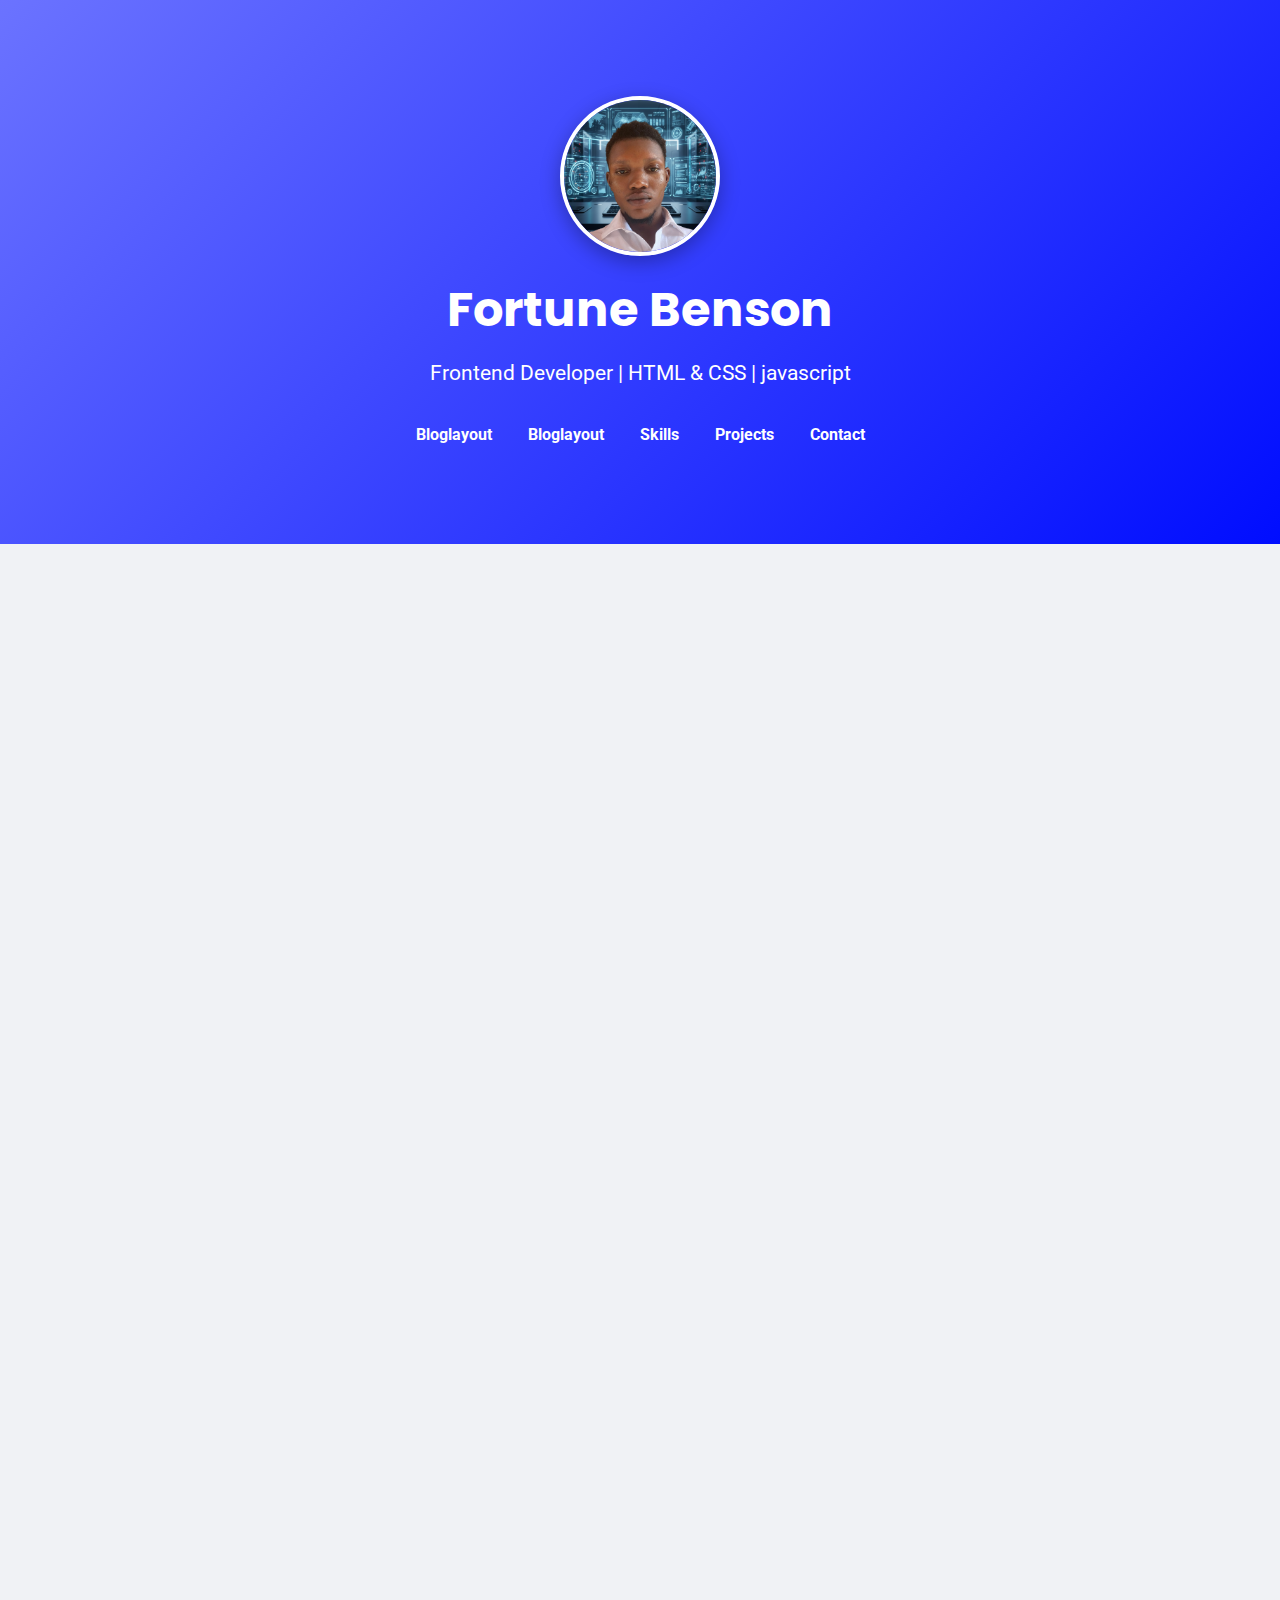
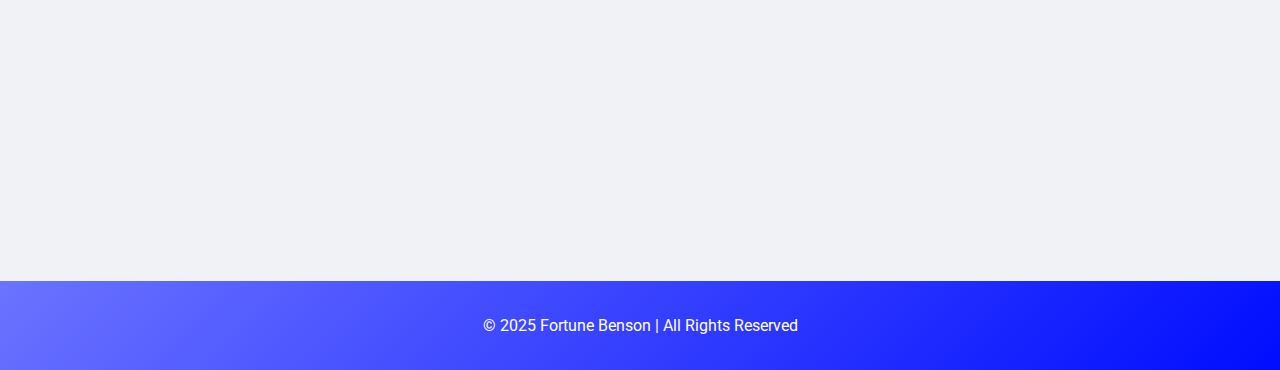
<file: index.html>
<!DOCTYPE html>
<html lang="en">
<head>
<meta charset="UTF-8">
<meta name="viewport" content="width=device-width, initial-scale=1.0">
<title>Fortune Benson - Frontend Developer</title>
<link href="https://fonts.googleapis.com/css2?family=Roboto:wght@400;700&family=Poppins:wght@700&display=swap" rel="stylesheet">
<link rel="stylesheet" href="index.css">
</head>
<body>

<header>
    <img src="./mypic.png" alt="Fortune Benson" class="profile-pic">
    <h1>Fortune Benson</h1>
    <p>Frontend Developer | HTML & CSS | javascript </p>
    <nav>
        <a href="https://github.com/FortuneTech0/bloglayout.git/blogLayout/" target="_blank">Bloglayout</a>
        <a href="blogLayout/blogLayout.html" target="_blank">Bloglayout</a>
        <a href="#skills">Skills</a>
        <a href="#projects">Projects</a>
        <a href="#contact">Contact</a>
    </nav>
</header>

<section id="skills">
    <h2>Skills</h2>
    <div class="grid skills">
        <div>HTML5</div>
        <div>CSS3 (Flexbox, Grid)</div>
        <div>Responsive Design</div>
        <div>UI/UX Principles</div>
        <div>Accessibility</div>
        <div>Git & GitHub</div>
    </div>
</section>

<section id="projects">
    <h2>Projects</h2>
    <div class="grid projects">
        <div>
            <h3>Personal Portfolio</h3>
            <p>Responsive HTML & CSS portfolio showcasing my skills and projects.</p>
            <a href="#" class="btn">View Project</a>
        </div>
        <div>
            <h3>Blog Layout</h3>
            <p>Multi-page static blog using CSS Grid and Flexbox, fully responsive.</p>
            <a href="https://fortunetech0.github.io/FortunePortfolio/blog.html" target="_blank" class="btn">View Project</a>
        </div>
        <div>
            <h3>Storefront Landing Page</h3>
            <p>Responsive e-commerce landing page design with CSS animations and hover effects.</p>
            <a href="#" class="btn">View Project</a>
        </div>
    </div>
</section>

<section id="contact">
    <h2>Contact Me</h2>
    <div class="grid contact">
        <div>Email: <a href="mailto:bensonfortuneTech@gmail.com">bensonfortuneTech@gmail.com</a></div>
        <div>GitHub: <a href="https://github.com/FortuneTech0" target="_blank">FortuneTech0</a></div>
        <div>LinkedIn: <a href="https://www.linkedin.com/in/fortunebenson12" target="_blank">Fortune Benson</a></div>
    </div>
</section>

<footer>
    &copy; 2025 Fortune Benson | All Rights Reserved
</footer>

</body>
</html>
</file>
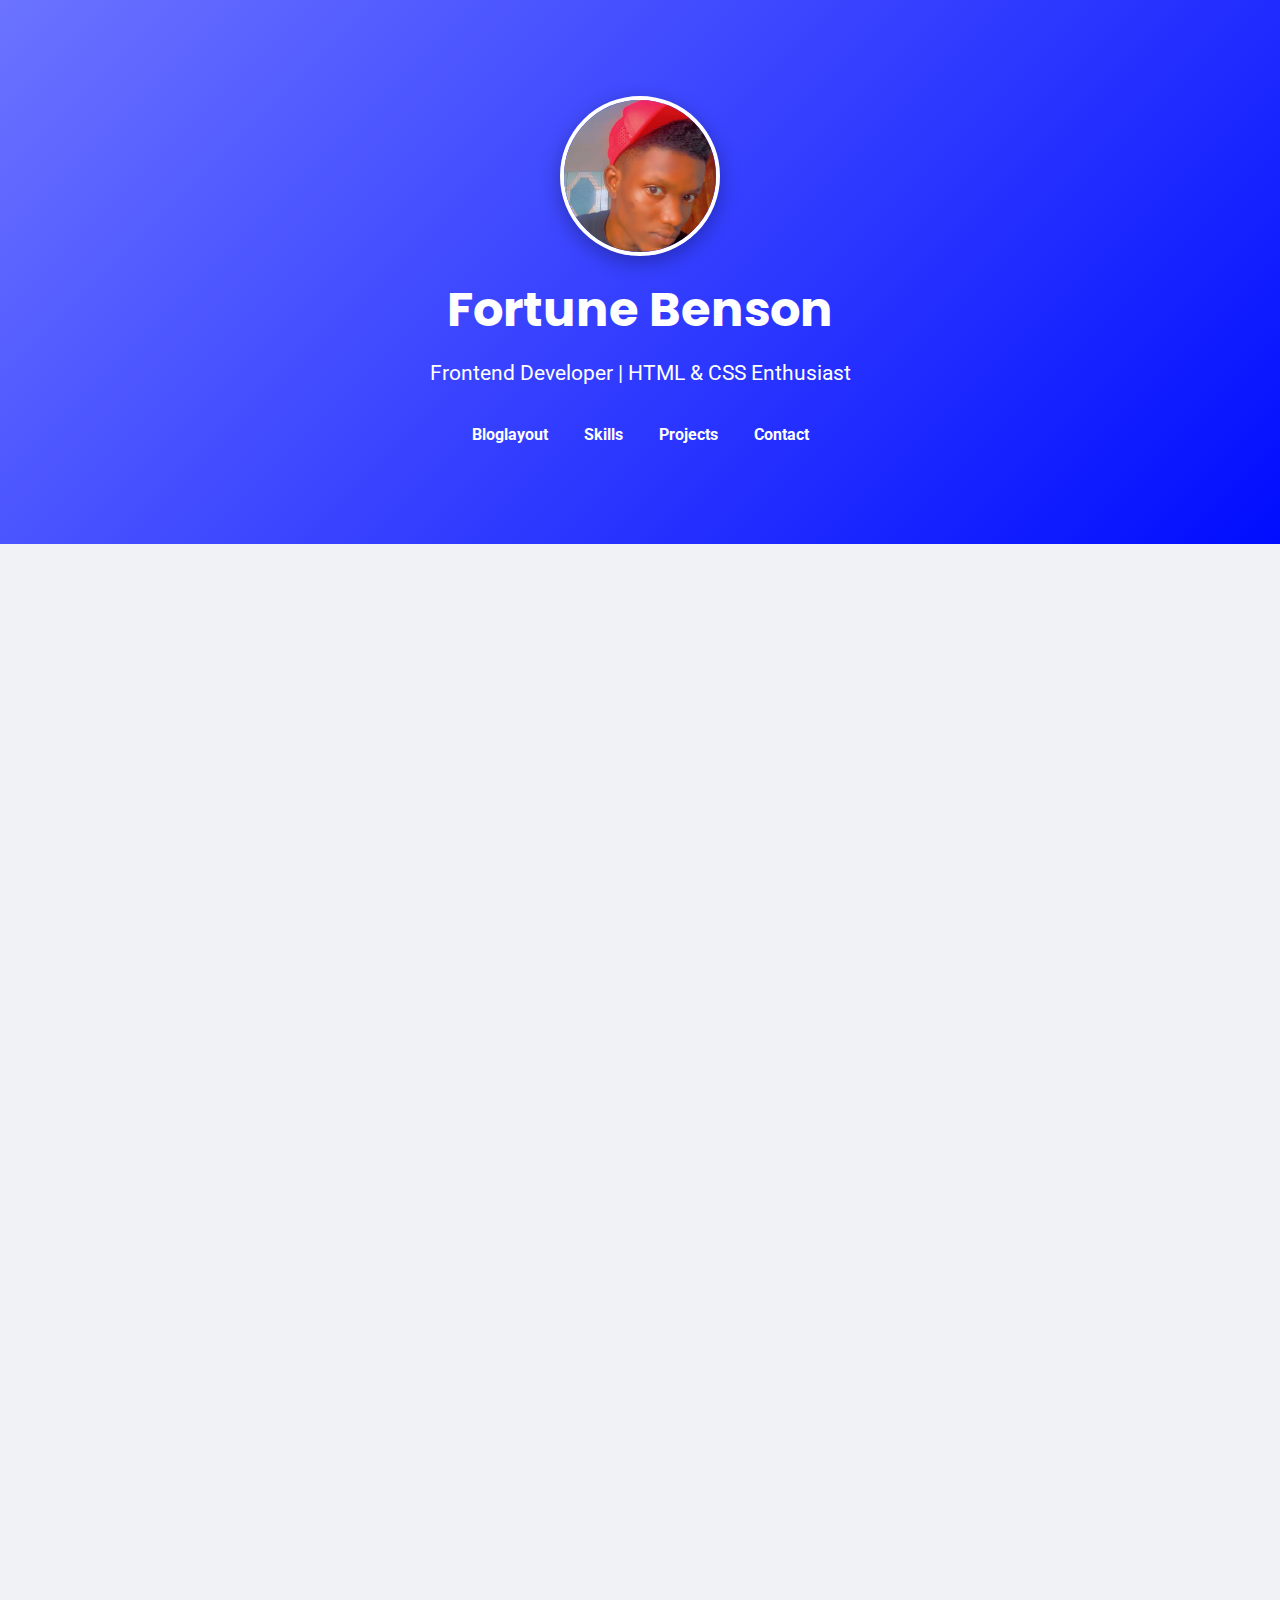
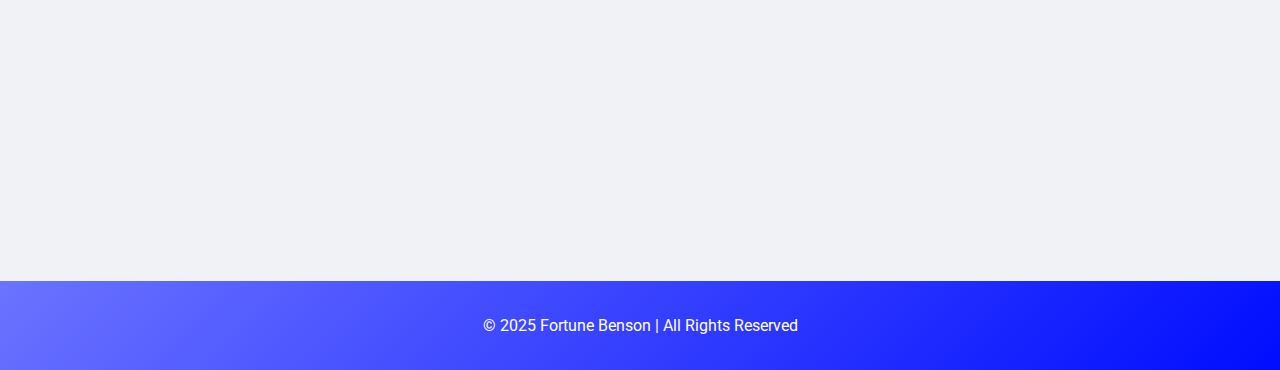
<file: portfolio.html>
<!DOCTYPE html>
<html lang="en">
<head>
<meta charset="UTF-8">
<meta name="viewport" content="width=device-width, initial-scale=1.0">
<title>Fortune Benson - Frontend Developer</title>
<link href="https://fonts.googleapis.com/css2?family=Roboto:wght@400;700&family=Poppins:wght@700&display=swap" rel="stylesheet">
<link rel="stylesheet" href="portfolio.css">
</head>
<body>

<header>
    <img src="./fortunne.jpg" alt="Fortune Benson" class="profile-pic">
    <h1>Fortune Benson</h1>
    <p>Frontend Developer | HTML & CSS Enthusiast</p>
    <nav>
        <a href="blogLayout/index.html" target="_blank">Bloglayout</a>
        <a href="#skills">Skills</a>
        <a href="#projects">Projects</a>
        <a href="#contact">Contact</a>
    </nav>
</header>

<section id="skills">
    <h2>Skills</h2>
    <div class="grid skills">
        <div>HTML5</div>
        <div>CSS3 (Flexbox, Grid)</div>
        <div>Responsive Design</div>
        <div>UI/UX Principles</div>
        <div>Accessibility</div>
        <div>Git & GitHub</div>
    </div>
</section>

<section id="projects">
    <h2>Projects</h2>
    <div class="grid projects">
        <div>
            <h3>Personal Portfolio</h3>
            <p>Responsive HTML & CSS portfolio showcasing my skills and projects.</p>
            <a href="#" class="btn">View Project</a>
        </div>
        <div>
            <h3>Blog Layout</h3>
            <p>Multi-page static blog using CSS Grid and Flexbox, fully responsive.</p>
            <a href="https://fortunetech0.github.io/FortunePortfolio/blog.html" target="_blank" class="btn">View Project</a>
        </div>
        <div>
            <h3>Storefront Landing Page</h3>
            <p>Responsive e-commerce landing page design with CSS animations and hover effects.</p>
            <a href="#" class="btn">View Project</a>
        </div>
    </div>
</section>

<section id="contact">
    <h2>Contact Me</h2>
    <div class="grid contact">
        <div>Email: <a href="mailto:bensonfortuneTech@gmail.com">bensonfortuneTech@gmail.com</a></div>
        <div>GitHub: <a href="https://github.com/FortuneTech0" target="_blank">FortuneTech0</a></div>
        <div>LinkedIn: <a href="https://www.linkedin.com/in/fortunebenson12" target="_blank">Fortune Benson</a></div>
    </div>
</section>

<footer>
    &copy; 2025 Fortune Benson | All Rights Reserved
</footer>

</body>
</html>
</file>
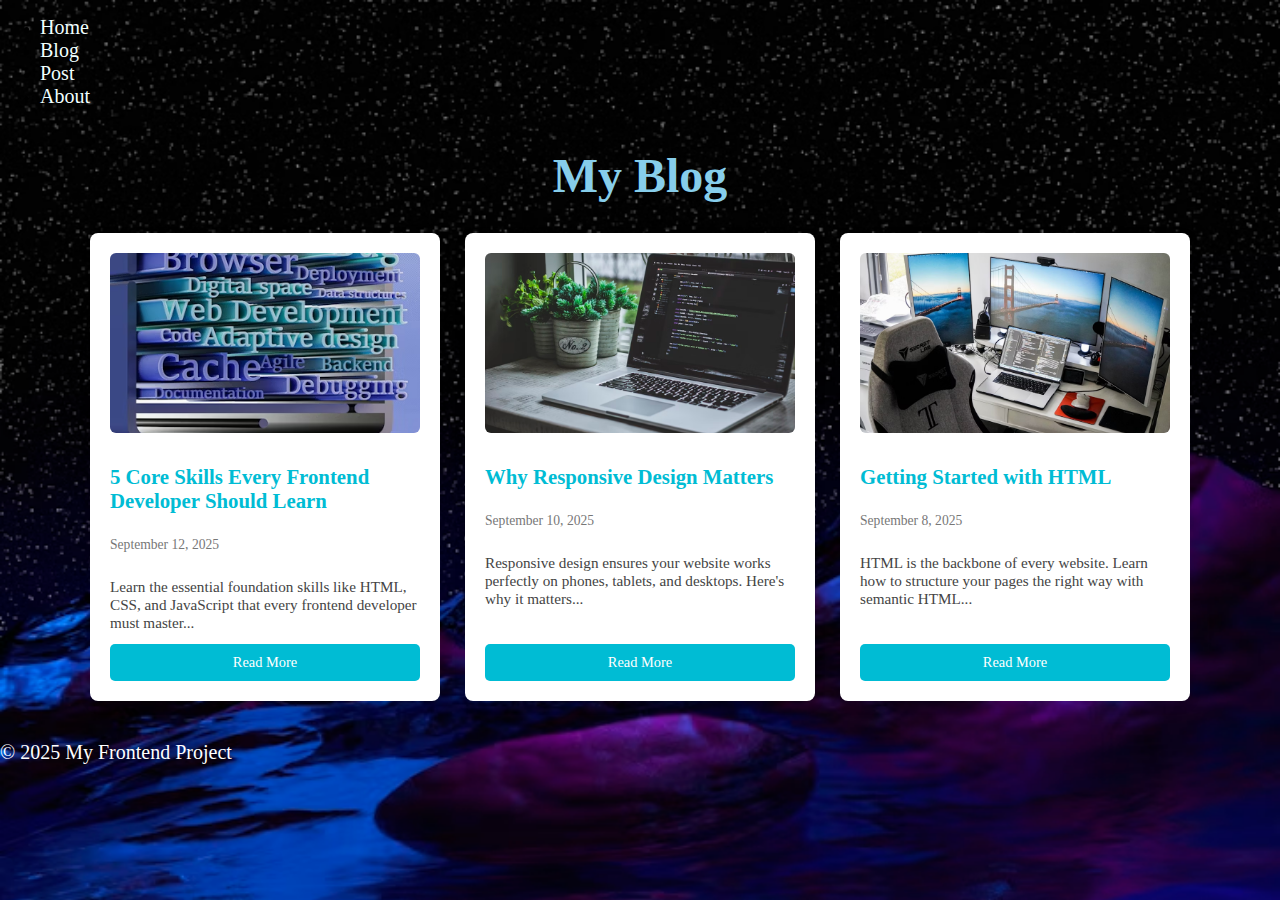
<file: blogLayout/post.html>
<!DOCTYPE html>
<html lang="en">
<head>
  <meta charset="UTF-8">
  <meta name="viewport" content="width=device-width, initial-scale=1.0">
  <title>Blog - Frontend Project</title>
  <link rel="stylesheet" href="post.css">
</head>
<body>
  <!-- Navigation -->
  <header>
    <nav class="na">
      <ul>
        <li><a href="index.html">Home</a></li>
        <li><a href="blog.html" class="active">Blog</a></li>
        <li><a href="post.html">Post</a></li>
        <li><a href="about.html">About</a></li>
      </ul>
    </nav>
  </header>

  <!-- Blog Section -->
  <main class="blog">
    <h1 class="blog-title">My Blog</h1>

    <section class="blog-grid">
      <!-- Post Card 1 -->
      <article class="blog-card">
        <img src="./web.avif" alt="Frontend Skills">
        <h2>5 Core Skills Every Frontend Developer Should Learn</h2>
        <p class="post-date">September 12, 2025</p>
        <p>Learn the essential foundation skills like HTML, CSS, and JavaScript that every frontend developer must master...</p>
        <a href="post.html" class="read-more">Read More</a>
      </article>

      <!-- Post Card 2 -->
      <article class="blog-card">
        <img src="./flower.avif" alt="CSS Styling">
        <h2>Why Responsive Design Matters</h2>
        <p class="post-date">September 10, 2025</p>
        <p>Responsive design ensures your website works perfectly on phones, tablets, and desktops. Here's why it matters...</p>
        <a href="post.html" class="read-more">Read More</a>
      </article>

      <!-- Post Card 3 -->
      <article class="blog-card">
        <img src="./laptop on a desk.avif" alt="HTML Basics">
        <h2>Getting Started with HTML</h2>
        <p class="post-date">September 8, 2025</p>
        <p>HTML is the backbone of every website. Learn how to structure your pages the right way with semantic HTML...</p>
        <a href="post.html" class="read-more">Read More</a>
      </article>
    </section>
  </main>

  <!-- Footer -->
  <footer>
    <p class="my">© 2025 My Frontend Project</p>
  </footer>
</body>
</html>
</file>
<file: index.css>
* {
    margin: 0;
    padding: 0;
    box-sizing: border-box;
    scroll-behavior: smooth;
}
body {
    font-family: 'Roboto', sans-serif;
    background-color: #f0f2f5;
    color: #1e1e2f;
    line-height: 1.6;
}
header {
    background: linear-gradient(135deg, #6b73ff, #000dff);
    color: #fff;
    padding: 5rem 1rem 6rem 1rem;
    text-align: center;
    position: relative;
    overflow: hidden;
}
header h1 {
    font-family: 'Poppins', sans-serif;
    font-size: 3rem;
    animation: slideDown 1s ease-out;
}
header p {
    margin-top: 0.5rem;
    font-size: 1.3rem;
}
.profile-pic {
    width: 160px;
    height: 160px;
    border-radius: 50%;
    margin: 1rem auto;
    display: block;
    border: 4px solid #fff;
    object-fit: cover;
    box-shadow: 0 6px 20px rgba(0,0,0,0.3);
}
nav {
    margin-top: 2rem;
}
nav a {
    color: #fff;
    margin: 0 1rem;
    text-decoration: none;
    font-weight: bold;
    transition: all 0.3s;
}
nav a:hover {
    color: #ffd700;
    transform: scale(1.1);
}
@keyframes slideDown {
    0% { transform: translateY(-50px); opacity: 0; }
    100% { transform: translateY(0); opacity: 1; }
}
section {
    padding: 4rem 1rem;
    max-width: 1000px;
    margin: 0 auto;
    opacity: 0;
    transform: translateY(50px);
    animation: fadeIn 1s forwards;
}
section:nth-of-type(1) { animation-delay: 0.3s; }
section:nth-of-type(2) { animation-delay: 0.6s; background: #e0e8ff; border-radius: 15px; }
section:nth-of-type(3) { animation-delay: 0.9s; }
@keyframes fadeIn {
    to { opacity: 1; transform: translateY(0); }
}
h2 {
    font-size: 2rem;
    margin-bottom: 2rem;
    text-align: center;
    font-family: 'Poppins', sans-serif;
    color: #1e1e2f;
}
.grid {
    display: grid;
    gap: 1.5rem;
}
.skills div, .projects div, .contact div {
    background: linear-gradient(135deg, #ffffff, #f8faff);
    padding: 1.8rem;
    border-radius: 15px;
    box-shadow: 0 8px 20px rgba(0,0,0,0.1);
    transition: transform 0.4s, box-shadow 0.4s, background 0.4s, color 0.4s;
}
.skills div:hover, .projects div:hover {
    transform: translateY(-8px) scale(1.03);
    box-shadow: 0 12px 30px rgba(0,0,0,0.15);
    background: linear-gradient(135deg, #6b73ff, #000dff);
    color: #fff;
}
.btn {
    display: inline-block;
    background: linear-gradient(135deg, #6b73ff, #000dff);
    color: #fff;
    padding: 0.8rem 1.5rem;
    border-radius: 25px;
    text-decoration: none;
    font-weight: bold;
    transition: all 0.3s;
}
.btn:hover {
    transform: scale(1.05);
    background: linear-gradient(135deg, #ffd700, #ff8c00);
}
.skills, .projects {
    grid-template-columns: 1fr;
}
@media(min-width: 600px) {
    .skills, .projects {
        grid-template-columns: repeat(2, 1fr);
    }
}
@media(min-width: 900px) {
    .skills, .projects {
        grid-template-columns: repeat(3, 1fr);
    }
}
footer {
    text-align: center;
    padding: 2rem;
    background: linear-gradient(135deg, #6b73ff, #000dff);
    color: #fff;
}
a { color: inherit; text-decoration: none; }
</file>
<file: portfolio.css>
* {
    margin: 0;
    padding: 0;
    box-sizing: border-box;
    scroll-behavior: smooth;
}
body {
    font-family: 'Roboto', sans-serif;
    background-color: #f0f2f5;
    color: #1e1e2f;
    line-height: 1.6;
}
header {
    background: linear-gradient(135deg, #6b73ff, #000dff);
    color: #fff;
    padding: 5rem 1rem 6rem 1rem;
    text-align: center;
    position: relative;
    overflow: hidden;
}
header h1 {
    font-family: 'Poppins', sans-serif;
    font-size: 3rem;
    animation: slideDown 1s ease-out;
}
header p {
    margin-top: 0.5rem;
    font-size: 1.3rem;
}
.profile-pic {
    width: 160px;
    height: 160px;
    border-radius: 50%;
    margin: 1rem auto;
    display: block;
    border: 4px solid #fff;
    object-fit: cover;
    box-shadow: 0 6px 20px rgba(0,0,0,0.3);
}
nav {
    margin-top: 2rem;
}
nav a {
    color: #fff;
    margin: 0 1rem;
    text-decoration: none;
    font-weight: bold;
    transition: all 0.3s;
}
nav a:hover {
    color: #ffd700;
    transform: scale(1.1);
}
@keyframes slideDown {
    0% { transform: translateY(-50px); opacity: 0; }
    100% { transform: translateY(0); opacity: 1; }
}
section {
    padding: 4rem 1rem;
    max-width: 1000px;
    margin: 0 auto;
    opacity: 0;
    transform: translateY(50px);
    animation: fadeIn 1s forwards;
}
section:nth-of-type(1) { animation-delay: 0.3s; }
section:nth-of-type(2) { animation-delay: 0.6s; background: #e0e8ff; border-radius: 15px; }
section:nth-of-type(3) { animation-delay: 0.9s; }
@keyframes fadeIn {
    to { opacity: 1; transform: translateY(0); }
}
h2 {
    font-size: 2rem;
    margin-bottom: 2rem;
    text-align: center;
    font-family: 'Poppins', sans-serif;
    color: #1e1e2f;
}
.grid {
    display: grid;
    gap: 1.5rem;
}
.skills div, .projects div, .contact div {
    background: linear-gradient(135deg, #ffffff, #f8faff);
    padding: 1.8rem;
    border-radius: 15px;
    box-shadow: 0 8px 20px rgba(0,0,0,0.1);
    transition: transform 0.4s, box-shadow 0.4s, background 0.4s, color 0.4s;
}
.skills div:hover, .projects div:hover {
    transform: translateY(-8px) scale(1.03);
    box-shadow: 0 12px 30px rgba(0,0,0,0.15);
    background: linear-gradient(135deg, #6b73ff, #000dff);
    color: #fff;
}
.btn {
    display: inline-block;
    background: linear-gradient(135deg, #6b73ff, #000dff);
    color: #fff;
    padding: 0.8rem 1.5rem;
    border-radius: 25px;
    text-decoration: none;
    font-weight: bold;
    transition: all 0.3s;
}
.btn:hover {
    transform: scale(1.05);
    background: linear-gradient(135deg, #ffd700, #ff8c00);
}
.skills, .projects {
    grid-template-columns: 1fr;
}
@media(min-width: 600px) {
    .skills, .projects {
        grid-template-columns: repeat(2, 1fr);
    }
}
@media(min-width: 900px) {
    .skills, .projects {
        grid-template-columns: repeat(3, 1fr);
    }
}
footer {
    text-align: center;
    padding: 2rem;
    background: linear-gradient(135deg, #6b73ff, #000dff);
    color: #fff;
}
a { color: inherit; text-decoration: none; }
</file>
<file: blogLayout/post.css>
body{
  background-image: url(./skyblue.avif);
  background-repeat: no-repeat;
  background-size: cover;
  width: 100%;
  margin: 0;
  

}

.na a{
  text-decoration: none;
  font-size: 20px;
  color: azure;
}

/* ==== Blog Page ==== */

.blog {
  max-width: 1100px;
  margin: 40px auto;
  padding: 0 20px;
}

.blog-title {
  text-align: center;
  font-size: 3rem;
  margin-bottom: 30px;
  color: skyblue;
}

.blog-grid {
  display: grid;
  grid-template-columns: repeat(auto-fit, minmax(300px, 1fr));
  gap: 25px;
}

.blog-card {
  background: #fff;
  border-radius: 8px;
  padding: 20px;
  box-shadow: 0 4px 12px rgba(0,0,0,0.1);
  display: flex;
  flex-direction: column;
}

.blog-card img {
  width: 100%;
  height: 180px;
  object-fit: cover;
  border-radius: 6px;
  margin-bottom: 15px;
}

.blog-card h2 {
  font-size: 1.3rem;
  margin-bottom: 10px;
  color: #00bcd4;
}

.blog-card p {
  font-size: 0.95rem;
  margin-bottom: 12px;
  color: #444;
}

.blog-card .post-date {
  font-size: 0.85rem;
  color: #777;
  margin-bottom: 10px;
}

.read-more {
  margin-top: auto;
  text-decoration: none;
  color: #fff;
  background: #00bcd4;
  padding: 10px 15px;
  border-radius: 5px;
  font-size: 0.9rem;
  text-align: center;
  transition: background 0.3s;
}

.read-more:hover {
  background: #0097a7;
}

.my{
  font-size: 20px;
  color: white;
}
</file>
